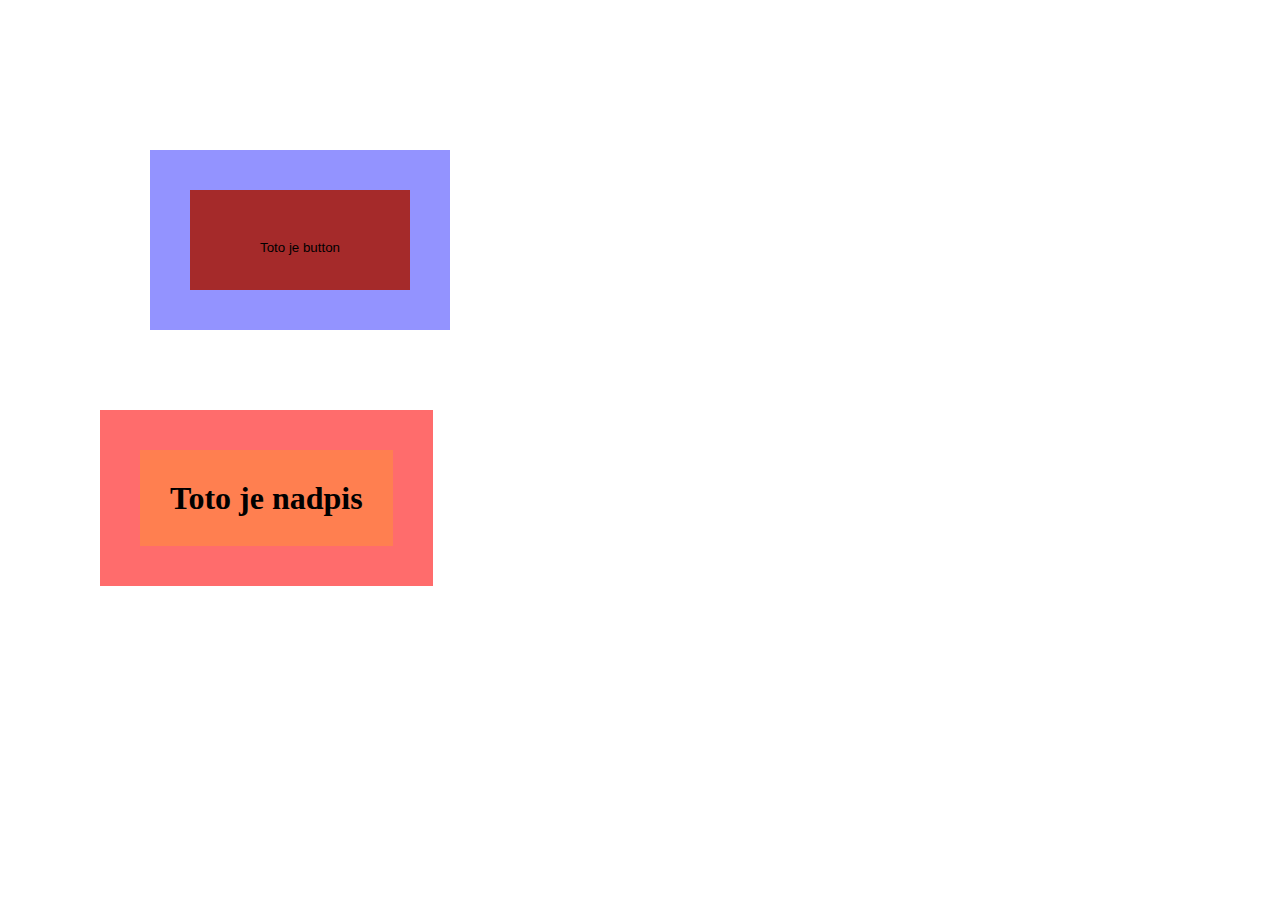
<file: index.html>
<!DOCTYPE html>
<html lang="en">
<head>
  <meta charset="UTF-8">
  <link rel="stylesheet" href="style.css">
</head>
<body>
<button class="box1">Toto je button</button>
<h1>Toto je nadpis</h1>
</body>
</html>
</file>
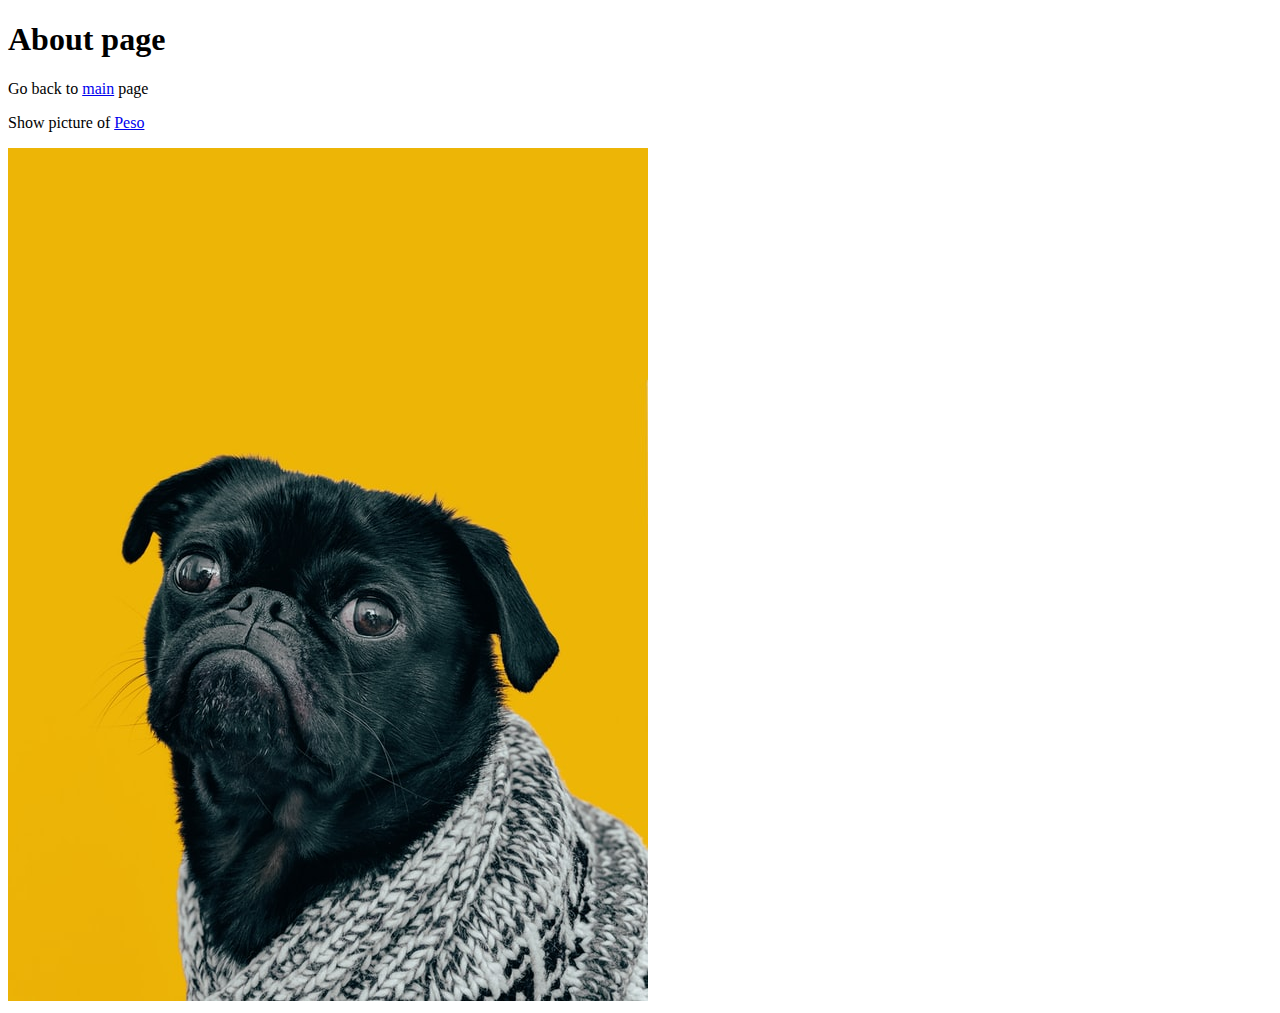
<file: pages/about.html>
<!DOCTYPE html>
<html lang="en">
<head>
    <meta charset="UTF-8">
    <meta http-equiv="X-UA-Compatible" content="IE=edge">
    <meta name="viewport" content="width=device-width, initial-scale=1.0">
    <title>About</title>
</head>
<body>
    <h1>About page</h1>
<p>Go back to <a href="../index.html"> main</a> page</p>
<p>Show picture of <a href="../images/dog.jpg">Peso</a></p>
<img src="../images/dog.jpg" alt="Peso">
</body>
</html>
</file>
<file: style.css>
*{
    margin: 0px;
    padding: 0px;
}

.box1{
    background-color: brown;
    border: 40px rgb(147, 147, 255) solid;
    padding: 50px;
    margin: 150px;
    width: 300px;
    height: 100px;
    display: block;
    
}

h1{
    background-color: coral;
    margin: 100px;
    padding: 30px;
    border: 40px solid rgb(255, 108, 108);
    display: inline;
    height: 1000px;
    width: 1000px;
}
</file>
